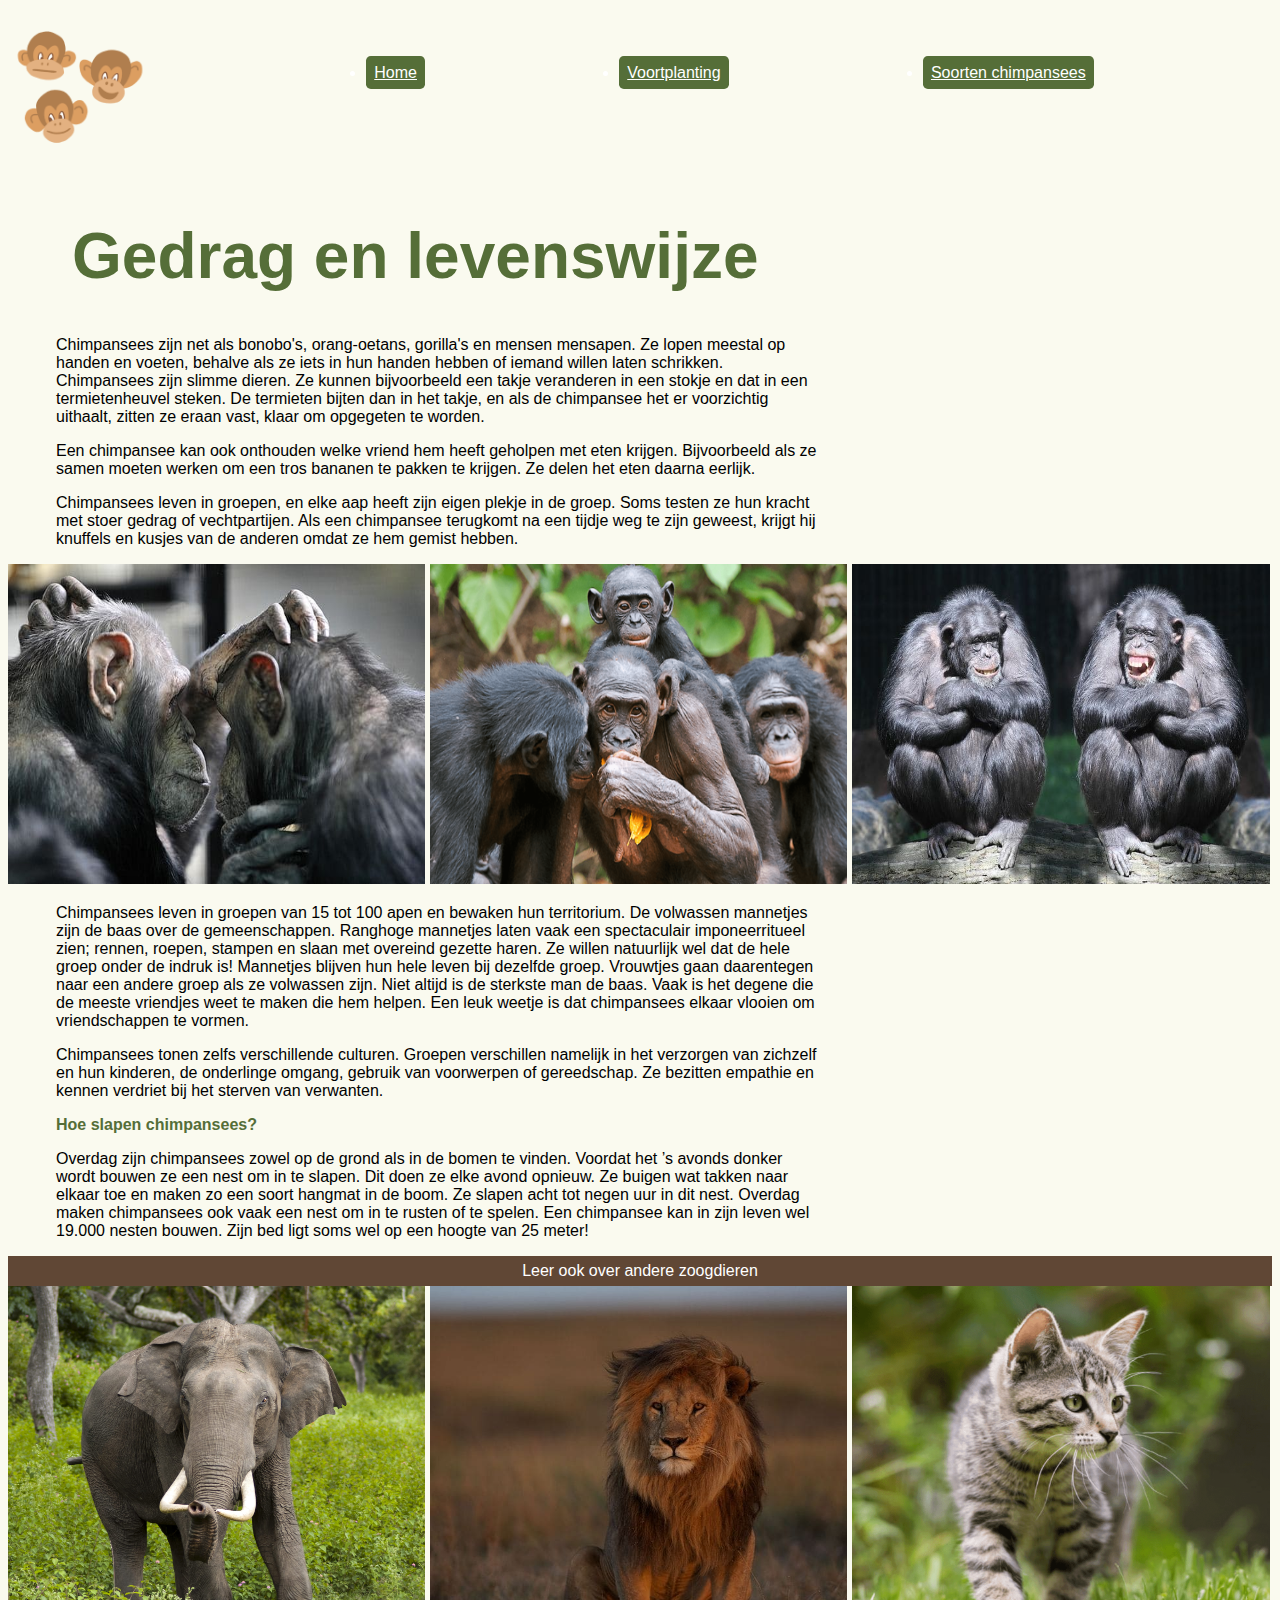
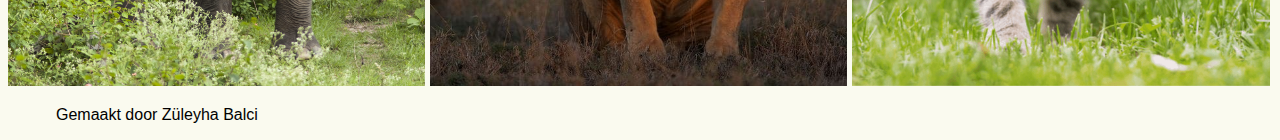
<file: gedrag.html>
<!DOCTYPE html>
<html lang="nl">
  <head>
    <meta charset="UTF-8" />
    <meta name="viewport" content="width=device-width, initial-scale=1.0" />
    <title>Tak</title>
    <link rel="stylesheet" href="style_chim.css" />
  </head>
  <body>
    <header>
      
      <img class="logo" src="img/homecar.png" alt="logo" />
      <nav>
        <ul>
          <li><a href="index.html">Home</a></li>
          <li><a href="voort.html">Voortplanting</a></li>
          <li><a href="soortenchim.html">Soorten chimpansees</a></li>
        </ul>
      </nav>
    </header>
    <main>
      <h1>Gedrag en levenswijze</h1>
    

      <p>
        Chimpansees zijn net als bonobo's, orang-oetans, gorilla's en mensen mensapen. Ze lopen meestal op handen en voeten, behalve als ze iets in hun handen hebben of iemand willen laten schrikken. Chimpansees zijn slimme dieren. Ze kunnen bijvoorbeeld een takje veranderen in een stokje en dat in een termietenheuvel steken. De termieten bijten dan in het takje, en als de chimpansee het er voorzichtig uithaalt, zitten ze eraan vast, klaar om opgegeten te worden.
      </p>
      <p>
        Een chimpansee kan ook onthouden welke vriend hem heeft geholpen met eten krijgen. Bijvoorbeeld als ze samen moeten werken om een tros bananen te pakken te krijgen. Ze delen het eten daarna eerlijk.
      </p>
      <p>
        Chimpansees leven in groepen, en elke aap heeft zijn eigen plekje in de groep. Soms testen ze hun kracht met stoer gedrag of vechtpartijen. Als een chimpansee terugkomt na een tijdje weg te zijn geweest, krijgt hij knuffels en kusjes van de anderen omdat ze hem gemist hebben.
      </p>

      <img class="low" src="img/tweechim.jpg" alt="gedrag" />
      <img class="low" src="img/groep.png" alt="groepje chimpansee" />
      <img class="low" src="img/lach.jpeg" alt="lachende chimpansee" />

      <p>
        Chimpansees leven in groepen van 15 tot 100 apen en bewaken hun
        territorium. De volwassen mannetjes zijn de baas over de gemeenschappen.
        Ranghoge mannetjes laten vaak een spectaculair imponeerritueel zien;
        rennen, roepen, stampen en slaan met overeind gezette haren. Ze willen
        natuurlijk wel dat de hele groep onder de indruk is! Mannetjes blijven
        hun hele leven bij dezelfde groep. Vrouwtjes gaan daarentegen naar een
        andere groep als ze volwassen zijn. Niet altijd is de sterkste man de
        baas. Vaak is het degene die de meeste vriendjes weet te maken die hem
        helpen. Een leuk weetje is dat chimpansees elkaar vlooien om
        vriendschappen te vormen.
      </p>
      <p>
        Chimpansees tonen zelfs verschillende culturen. Groepen verschillen
        namelijk in het verzorgen van zichzelf en hun kinderen, de onderlinge
        omgang, gebruik van voorwerpen of gereedschap. Ze bezitten empathie en
        kennen verdriet bij het sterven van verwanten.
      </p>
      <h2>Hoe slapen chimpansees?</h2>

      <p>
        Overdag zijn chimpansees zowel op de grond als in de bomen te vinden.
        Voordat het ’s avonds donker wordt bouwen ze een nest om in te slapen.
        Dit doen ze elke avond opnieuw. Ze buigen wat takken naar elkaar toe en
        maken zo een soort hangmat in de boom. Ze slapen acht tot negen uur in
        dit nest. Overdag maken chimpansees ook vaak een nest om in te rusten of
        te spelen. Een chimpansee kan in zijn leven wel 19.000 nesten bouwen.
        Zijn bed ligt soms wel op een hoogte van 25 meter!
      </p>
    </main>
    <footer>
      <div>Leer ook over andere zoogdieren </div>
      <img class="eind" src="img/olifant.jpg" alt="olifant" />
      <img class="eind" src="img/leeuw.jpg" alt="leeuw" />
      <img class="eind" src="img/kat-min.png" alt="kat" />
      <p>Gemaakt door Züleyha Balci</p>
    </footer>
  </body>
</html>
</file>
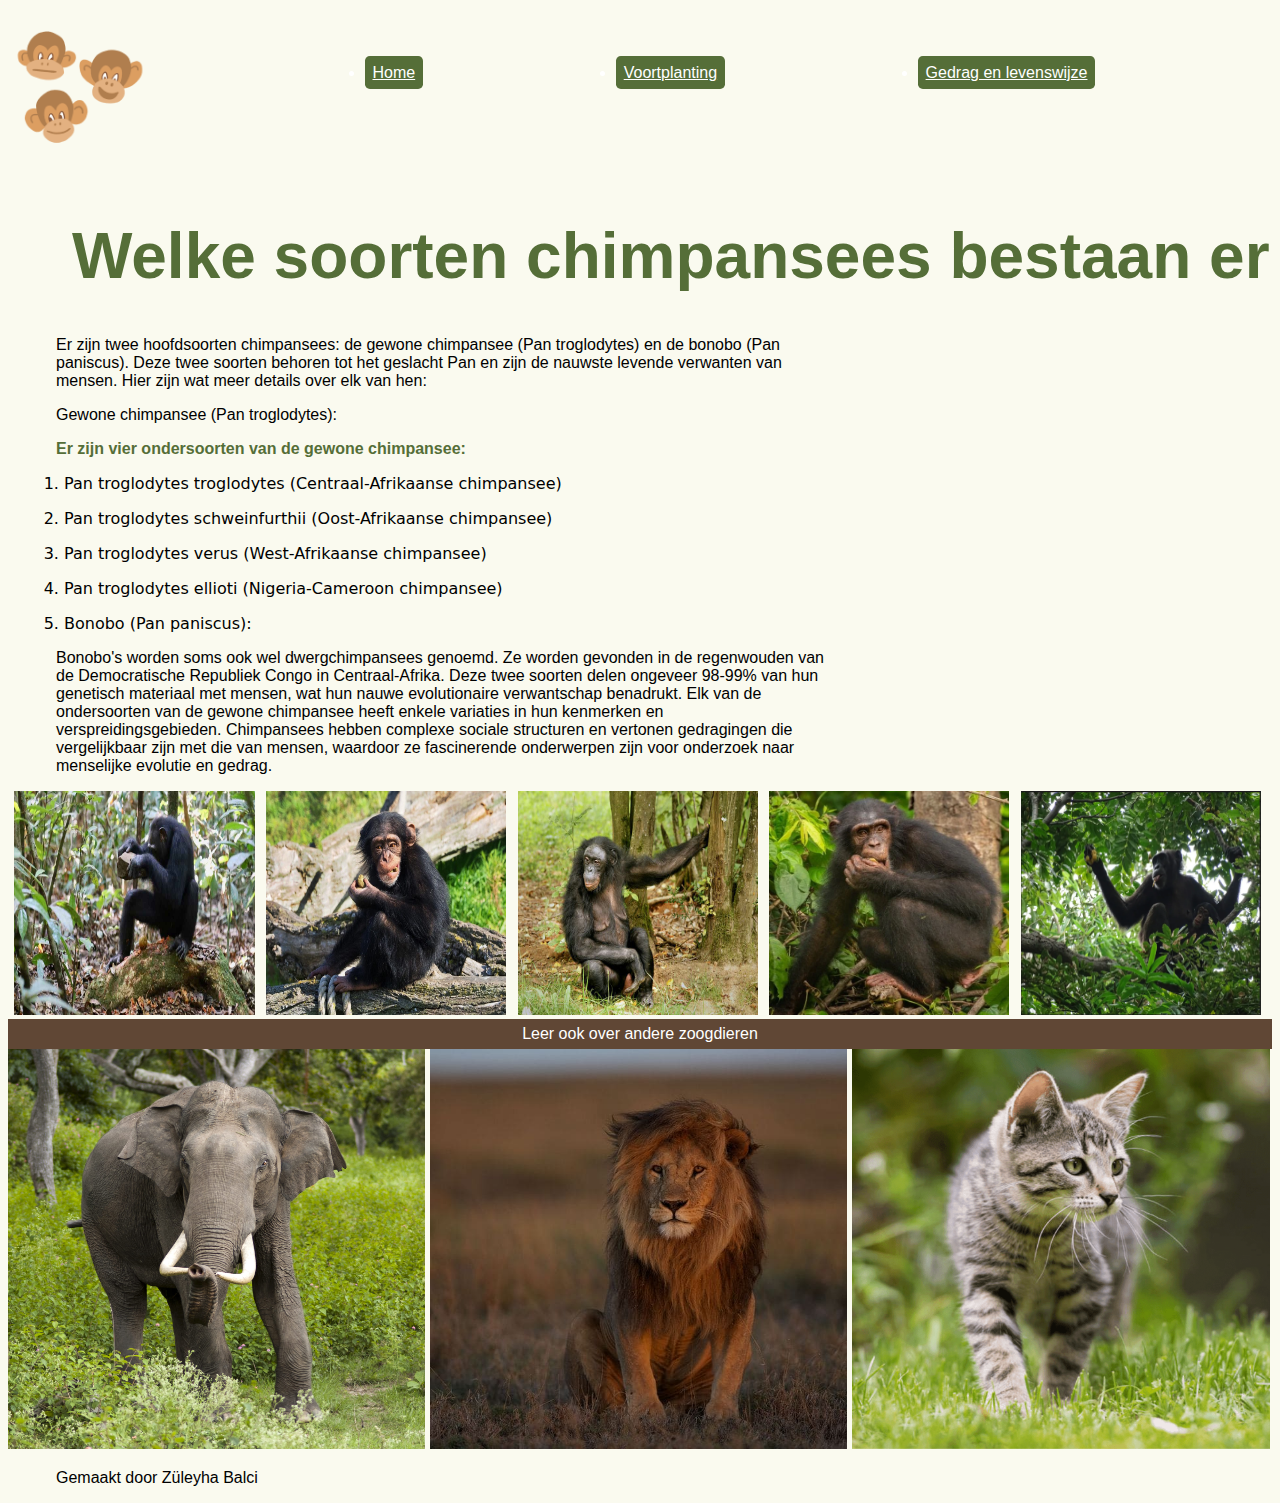
<file: soortenchim.html>
<!DOCTYPE html>
<html lang="nl">
  <head>
    <meta charset="UTF-8" />
    <meta name="viewport" content="width=device-width, initial-scale=1.0" />
    <title>Tak</title>
    <link rel="stylesheet" href="style_chim.css" />
  </head>
  <body>
    <header>
      <img class="logo" src="img/homecar.png" alt="logo" />
      <nav>
        <ul>
          <li><a href="index.html">Home</a></li>
          <li><a href="voort.html">Voortplanting</a></li>
          <li><a href="gedrag.html">Gedrag en levenswijze</a></li>
        </ul>
      </nav>
    </header>
    <main>
      <h1>Welke soorten chimpansees bestaan er</h1>
     
      <p>
        Er zijn twee hoofdsoorten chimpansees: 
 de gewone chimpansee (Pan troglodytes) en de bonobo (Pan paniscus). Deze twee soorten behoren tot het geslacht Pan en zijn de nauwste levende verwanten van mensen. Hier zijn wat meer details over elk van hen: 
 
      </p>
      <p>
        Gewone chimpansee (Pan troglodytes): 
      </p>

      <h2>Er zijn vier ondersoorten van de gewone chimpansee: </h2>

      <ol>
        <li>Pan troglodytes troglodytes (Centraal-Afrikaanse chimpansee) </li>
        <li>Pan troglodytes schweinfurthii (Oost-Afrikaanse chimpansee) </li>
        <li>Pan troglodytes verus (West-Afrikaanse chimpansee) </li>
        <li>Pan troglodytes ellioti (Nigeria-Cameroon chimpansee) </li>
        <li>Bonobo (Pan paniscus): </li>
      </ol>

      <p>Bonobo's worden soms ook wel dwergchimpansees genoemd. 
        Ze worden gevonden in de regenwouden van de Democratische Republiek Congo in Centraal-Afrika. 
        Deze twee soorten delen ongeveer 98-99% van hun genetisch materiaal met mensen, wat hun nauwe evolutionaire verwantschap benadrukt. Elk van de ondersoorten van de gewone chimpansee heeft enkele variaties in hun kenmerken en verspreidingsgebieden. Chimpansees hebben complexe sociale structuren en vertonen gedragingen die vergelijkbaar zijn met die van mensen, waardoor ze fascinerende onderwerpen zijn voor onderzoek naar menselijke evolutie en gedrag. </p>
      
        <img class="soorten" src="img/steenchim.jpg" alt="bonobo" />

        <img
          class="soorten"
          src="img/p4150070.jpg"
          alt="oostdlijke chimpansee"
        />

        <img
          class="soorten"
          src="img/boomaap.jpg"
          alt="centraal-afrika chimpansee"
        />

        <img
          class="soorten"
          src="img/Nigeria-Cameroon_Chimpanzee.webp"
          alt="Nigeria-Cameroon Chimpanzee"
        />

        <img
          class="soorten"
          src="img/Hiila-and-cheempo-2.jpg.webp"
          alt="west-afrikaanse chimpansee"
        />
     
    </main>

    <footer>
      <div>Leer ook over andere zoogdieren</div>
      <img class="eind" src="img/olifant.jpg" alt="olifant" />
      <img class="eind" src="img/leeuw.jpg" alt="leeuw" />
      <img class="eind" src="img/kat-min.png" alt="kat" />
      <p>Gemaakt door Züleyha Balci</p>
    </footer>
  </body>
</html>
</file>
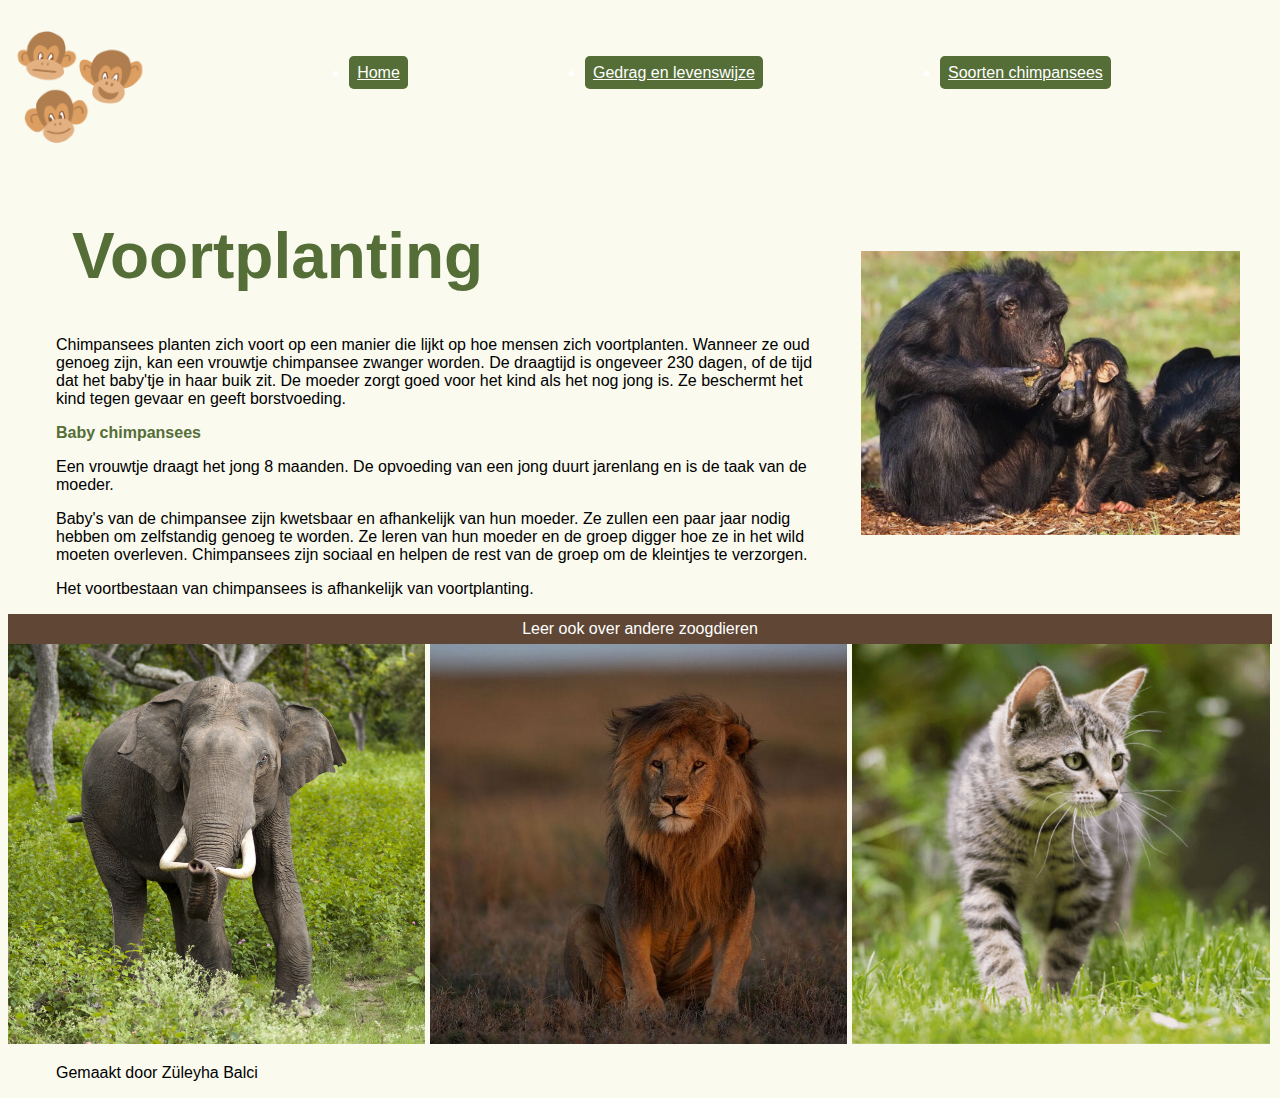
<file: voort.html>
<!DOCTYPE html>
<html lang="nl">
  <head>
    <meta charset="UTF-8" />
    <meta name="viewport" content="width=device-width, initial-scale=1.0" />
    <title>Tak</title>
    <link rel="stylesheet" href="style_chim.css" />
  </head>

  <body>
    <header>
         <img
          class="logo"
          src="img/homecar.png"
          alt="logo"
          width="100"
          height="100"
        />
    
      <nav>
        <ul>
          <li><a href="index.html">Home</a></li>
          <li><a href="gedrag.html">Gedrag en levenswijze</a></li>
          <li><a href="soortenchim.html">Soorten chimpansees</a></li>
        </ul>
      </nav>
    </header>
    <main>
      <img class="babychim" src="img/baby.jpg" alt="baby" />
      
      
      <h1>
        Voortplanting
      </h1>

      <p>
        Chimpansees planten zich voort op een manier die lijkt op hoe mensen zich voortplanten. Wanneer ze oud genoeg zijn, kan een vrouwtje chimpansee zwanger worden. De draagtijd is ongeveer 230 dagen, of de tijd dat het baby'tje in haar buik zit. De moeder zorgt goed voor het kind als het nog jong is. Ze beschermt het kind tegen gevaar en geeft borstvoeding. 
      </p>


      <h2>Baby chimpansees</h2>

      <p>
        Een vrouwtje draagt het jong 8 maanden. De opvoeding van een jong duurt
        jarenlang en is de taak van de moeder.
      </p>
      <p>
        Baby's van de chimpansee zijn kwetsbaar en afhankelijk van hun moeder. Ze zullen een paar jaar nodig hebben om zelfstandig genoeg te worden. Ze leren van hun moeder en de groep digger hoe ze in het wild moeten overleven. Chimpansees zijn sociaal en helpen de rest van de groep om de kleintjes te verzorgen. 
      </p>
      <p>
        Het voortbestaan van chimpansees is afhankelijk van voortplanting.
      </p>
    </main>
    <footer>
     
        <div>Leer ook over andere zoogdieren</div>

      <img class="eind" src="img/olifant.jpg" alt="olifant" />
      <img class="eind" src="img/leeuw.jpg" alt="leeuw" />
      <img class="eind" src="img/kat-min.png" alt="kat" />
      <p>Gemaakt door Züleyha Balci</p>
    </footer>
  </body>
</html>
</file>
<file: style_chim.css>
body {
  background-color: #fafaef;
  color: #000000;
  font-family: system-ui, -apple-system, BlinkMacSystemFont, "Segoe UI", Roboto,
    Oxygen, Ubuntu, Cantarell, "Open Sans", "Helvetica Neue", sans-serif;
}
nav ul {
  padding-top: 2em;
  display: flex;
  text-decoration: none;
  font-size: 80px;
  font-size: 1em;
  color: white;
  justify-content: space-evenly;
  font-family: Verdana, Geneva, Tahoma, sans-serif;
}
p{ 
  font-family: Arial, Helvetica, sans-serif;
  width: 60vw;
  font-size: 1em;

  padding-left: 3em;}
h1 {
  color: #556e38;
  font-size: 4em;
  font-family: Impact, Haettenschweiler, "Arial Narrow Bold", sans-serif;
  padding-left: 1em;
}

a {
  color: #ffffff;
  background-color: #556e38;
  padding: 0.5em;
  border-radius: 0.3em;
}
.eind {
  width: 33%;
  height: 25em;
}
h1 {
  color: #556e38;
  font-size: 4em;
  font-family: Impact, Haettenschweiler, "Arial Narrow Bold", sans-serif;
  padding-left: 1em;
}
.cartoon {
  width: 100px;
  height: 100px;
}
.homechim {
  width: 100vw;
}

.low {
  width: 33%;
  height: 20em;
}

.babychim {
  width: 30%;
  padding: 2em;
}
header {
  height: 10em;
}
.logo {
  float: left;
  width: 140px;
  height: 140px;
}
.infochim {
  font-weight: 700;
  color: #ffffff;
  background-color: #40353d;
  padding: 0.6em;

  border-radius: 0.7em;

}
h2{

  font-size: 1em;
  font-family: Impact, Haettenschweiler, 'Arial Narrow Bold', sans-serif;
  font-weight: 600;
  padding-left: 3em; 
  width: 40%;
  color: #556E38;
  
  
}
div{
  background-color: rgb(96, 71, 53);
  color: #ffffff;
  text-align: center;
  font-family: Impact, Haettenschweiler, 'Arial Narrow Bold', sans-serif;
  padding: 6px;
 
}
.landkaart{
  float: right;
  padding-right: 2em;
}
.cartoon{
  float: right;
  padding-right: 2em;
  padding-top: 2em;
}
.babychim{
  float: right;
}
.soorten{

width: 19%;
height: 14em;
padding-left: 0.4em;

}
li{
  margin: 1em;
}
.soort{ 
  text-align: left;
}
.cartoon:hover{
  transform: scale(2);
}
a:hover{ 
  background-color: #5D4F02;
}
</file>
